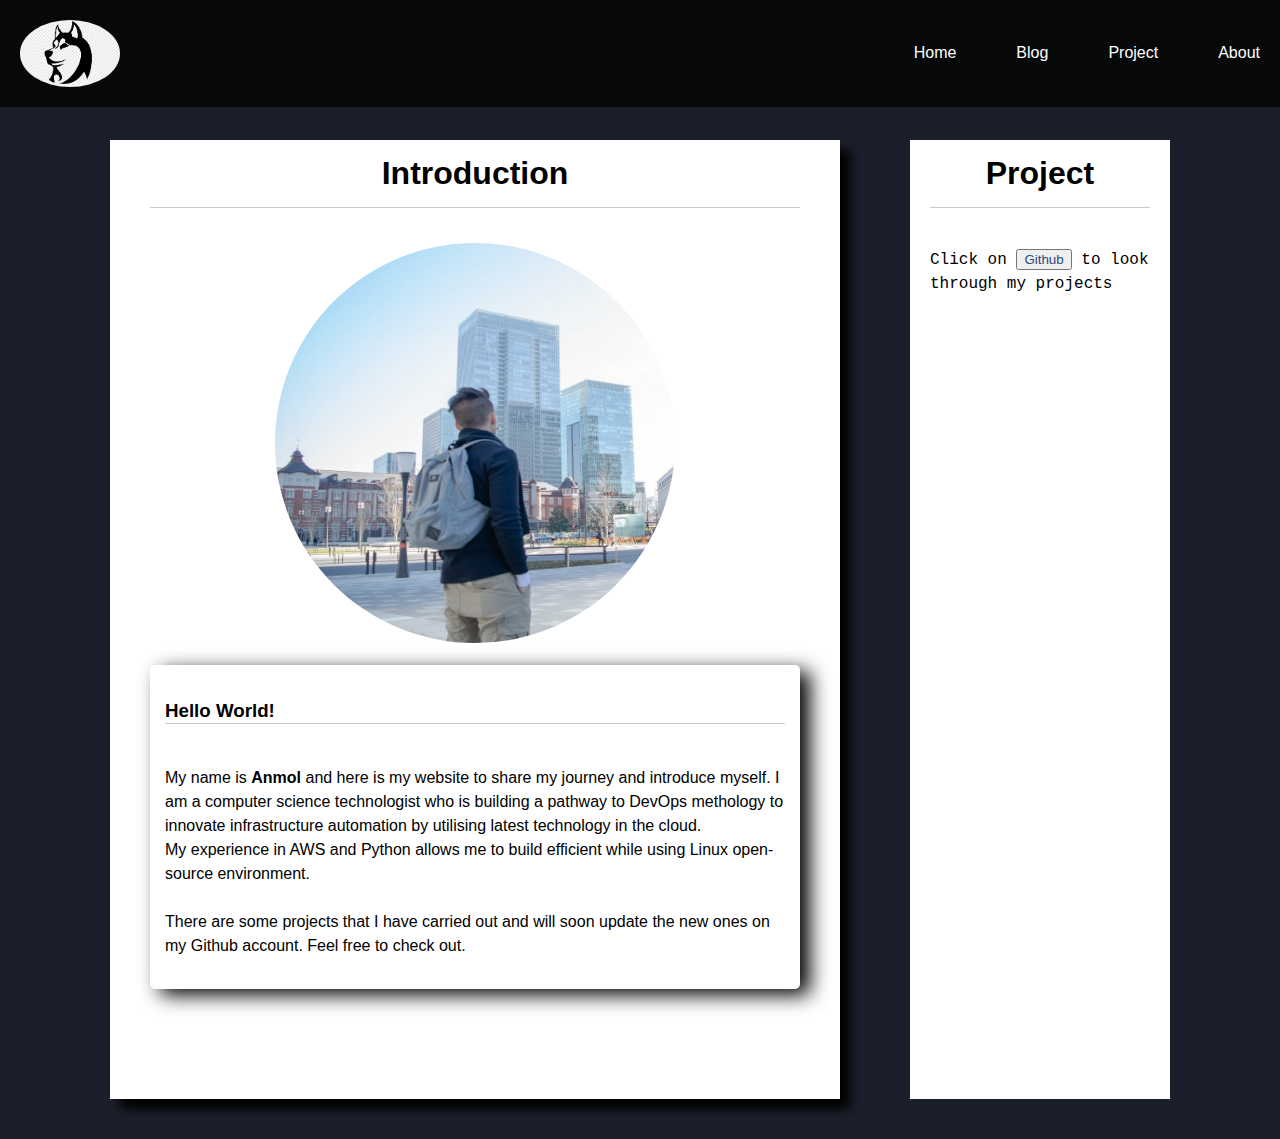
<file: index.html>
<!DOCTYPE html>
<html lang="en">
<head>
    <meta charset="UTF-8", content="with=device-width", initial-scale="1.0">
    <title>Homepage</title>
    <link rel="stylesheet" href="./css/main.css">
    <link rel="stylesheet" href="./css/body.css">
    <link rel="stylesheet" href="./css/header.css">
</head>
<body>
    <header>
        <nav class="box_header">
            <img class="nav_image" src="images/husky.png">
            <ul class="nav_menu">
                <li class="nav_item">
                    <a href="index.html" class="nav_link">Home</a>
                </li>
                <li class="nav_item">
                    <a href="blog.html" class="nav_link">Blog</a>
                </li>
                <li class="nav_item">
                    <a href="project.html" class="nav_link">Project</a>
                </li>
                <li class="nav_item">
                    <a href="about.html" class="nav_link">About</a>
                </li>
            </ul>
            <div class="hamburger">
                <span class="bar"></span>
                <span class="bar"></span>
                <span class="bar"></span>
            </div>
        </nav>
    </header>
    <div class="container_body">
        <div class="box_body">
            <div class="box_body_head">
                <h1>Introduction</h1>
            </div>
            <div class="body_image">
                <img src="./images/me.JPG">
            </div>
            <div class="box_body_content">
                <h3 style="border-bottom: 1px solid rgb(209, 201, 201)">Hello World!</h3>
                <p>    
                    <br>My name is <strong>Anmol</strong> and here is my website to share my journey and introduce myself. I am a computer science technologist who is building a pathway to DevOps methology to innovate infrastructure automation by utilising latest technology in the cloud. 
                    <br>My experience in AWS and Python allows me to build efficient  while using Linux open-source environment. 
                    <br>
                    <br> There are some projects that I have carried out and will soon update the new ones on my Github account. Feel free to check out. 
                </p>
            </div>
        </div>
        <div class="side_body">
            <div class="side_header_body">
                <h1>Project</h1>
            </div>
            <div class="box_body_content_2">
                <br>
                <p>Click on <button class="button_content_2"><a href="https://github.com/sanmols" target="_blank"> Github</a></button> to look through my projects</p>
                <br> 
            </div>
            
        </div>
    </div>
    <script src="/js/main.js"></script>
</body>
</html>
</file>
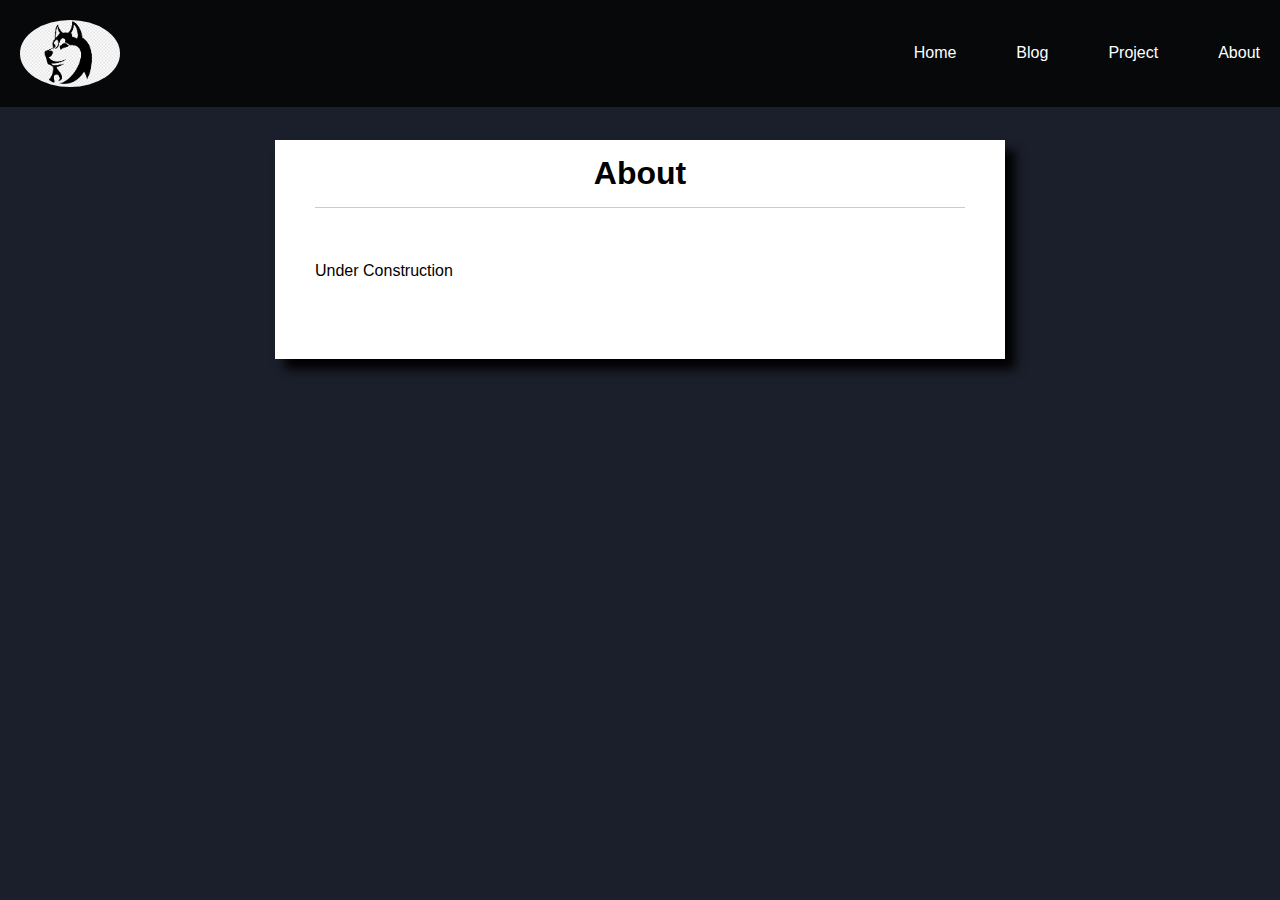
<file: about.html>
<!DOCTYPE html>
<html lang="en">
<head>
    <meta charset="UTF-8", content="with=device-width", initial-scale="1.0">
    <title>About</title>
    <link rel="stylesheet" href="./css/main.css">
    <link rel="stylesheet" href="./css/body.css">
    <link rel="stylesheet" href="./css/header.css">
</head>
<body>
    <header>
        <nav class="box_header">
            <img class="nav_image" src="images/husky.png">
            <ul class="nav_menu">
                <li class="nav_item">
                    <a href="index.html" class="nav_link">Home</a>
                </li>
                <li class="nav_item">
                    <a href="blog.html" class="nav_link">Blog</a>
                </li>
                <li class="nav_item">
                    <a href="project.html" class="nav_link">Project</a>
                </li>
                <li class="nav_item">
                    <a href="about.html" class="nav_link">About</a>
                </li>
            </ul>
            <div class="hamburger">
                <span class="bar"></span>
                <span class="bar"></span>
                <span class="bar"></span>
            </div>
        </nav>
    </header>
    <div class="container_body">
        <div class="box_body">
            <div class="box_body_head">
                <h1>About</h1>
            </div>
            <div class="box_body_content_2">
                <p>Under Construction</p>
            </div>
        </div>
    </div>
    <script src="/js/main.js"></script>
</body>
</html>
</file>
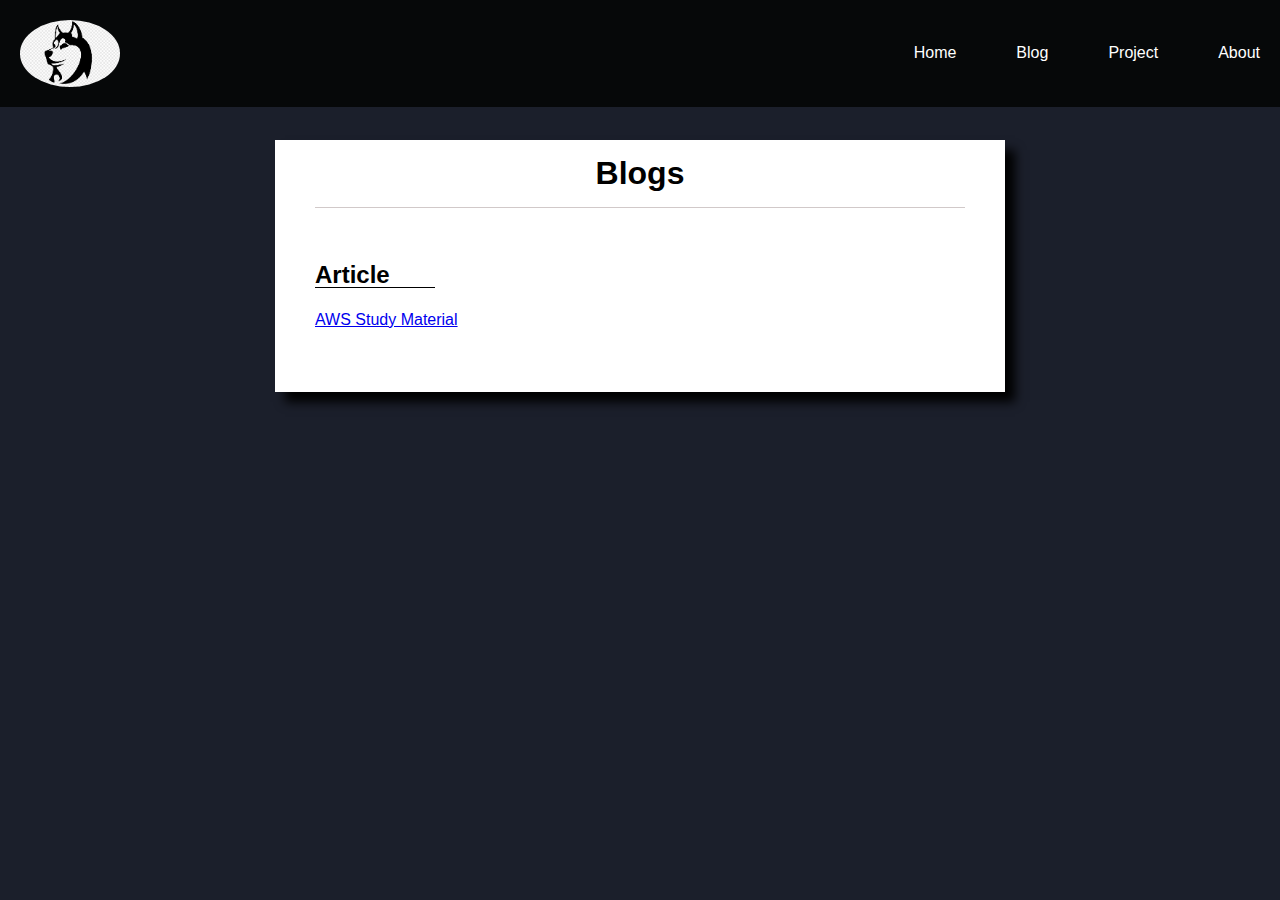
<file: blog.html>
<!DOCTYPE html>
<html lang="en">
<head>
    <meta charset="UTF-8", content="with=device-width", initial-scale="1.0">
    <title>Blog</title>
    <link rel="stylesheet" href="./css/main.css">
    <link rel="stylesheet" href="./css/body.css">
    <link rel="stylesheet" href="./css/header.css">
</head>
<body>
    <header>
        <nav class="box_header">
            <img class="nav_image" src="./images/husky.png">
            <ul class="nav_menu">
                <li class="nav_item">
                    <a href="index.html" class="nav_link">Home</a>
                </li>
                <li class="nav_item">
                    <a href="blog.html" class="nav_link">Blog</a>
                </li>
                <li class="nav_item">
                    <a href="project.html" class="nav_link">Project</a>
                </li>
                <li class="nav_item">
                    <a href="about.html" class="nav_link">About</a>
                </li>
            </ul>
            <div class="hamburger">
                <span class="bar"></span>
                <span class="bar"></span>
                <span class="bar"></span>
            </div>
        </nav>
    </header>
    <div class="container_body">
        <div class="box_body">
            <div class="box_body_head">
                <h1>Blogs</h1>
            </div>
            <div class="box_body_content_2">
                <h2 style="border-bottom: 1px solid; width: 120px">Article</h2>
                </div class="blog_body">
                    <a href="#">AWS Study Material</a>
                </div>
            </div>
        </div>
    </div>
    <script src="/js/main.js"></script>
</body>
</html>
</file>
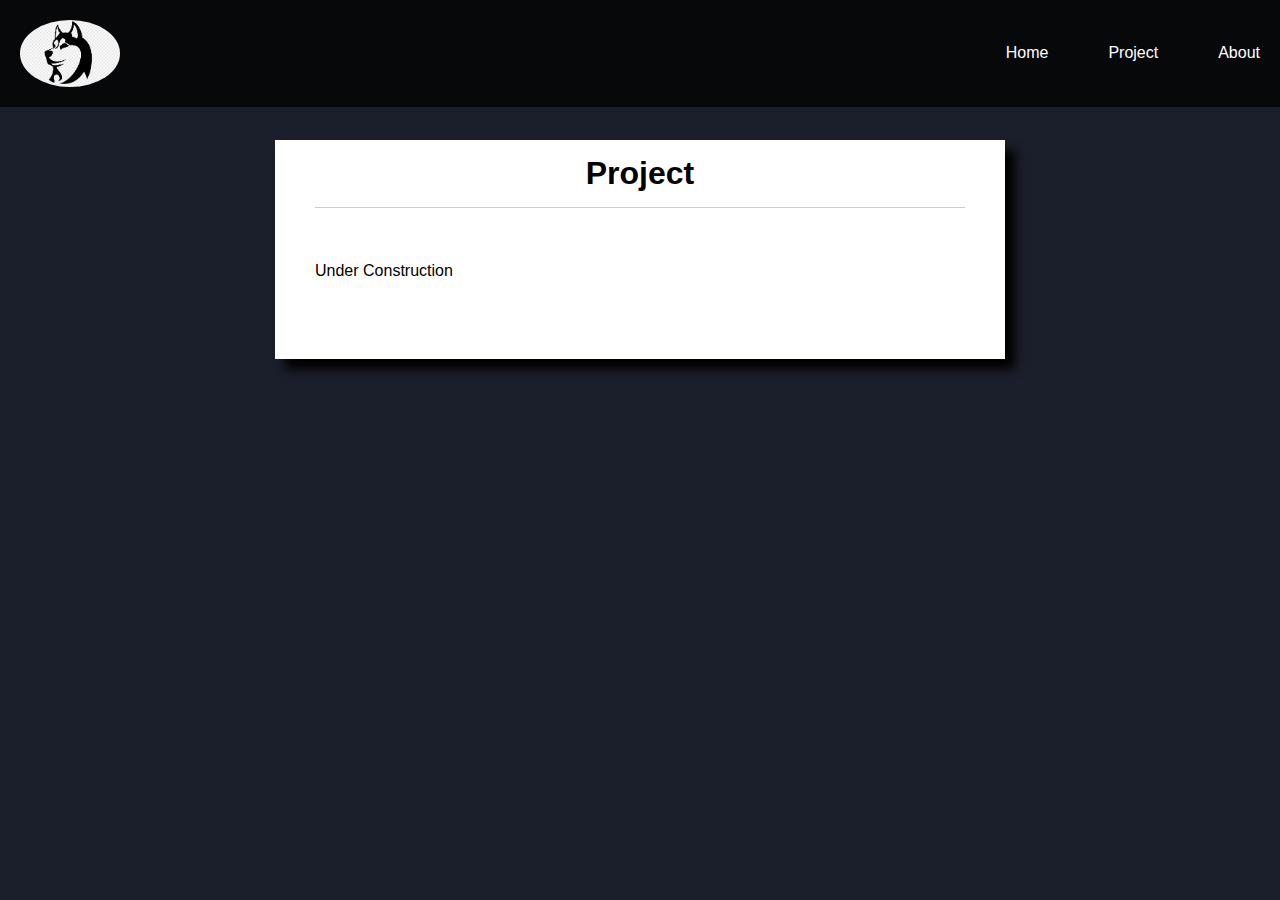
<file: project.html>
<!DOCTYPE html>
<html lang="en">
<head>
    <meta charset="UTF-8", content="with=device-width", initial-scale="1.0">
    <title>Project</title>
    <link rel="stylesheet" href="/css/main.css">
    <link rel="stylesheet" href="/css/body.css">
    <link rel="stylesheet" href="/css/header.css">
</head>
<body>
    <header>
        <nav class="box_header">
            <img class="nav_image" src="/images/husky.png">
            <ul class="nav_menu">
                <li class="nav_item">
                    <a href="index.html" class="nav_link">Home</a>
                </li>
                <li class="nav_item">
                    <a href="project.html" class="nav_link">Project</a>
                </li>
                <li class="nav_item">
                    <a href="about.html" class="nav_link">About</a>
                </li>
            </ul>
            <div class="hamburger">
                <span class="bar"></span>
                <span class="bar"></span>
                <span class="bar"></span>
            </div>
        </nav>
    </header>
    <div class="container_body">
        <div class="box_body">
            <div class="box_body_head">
                <h1>Project</h1>
            </div>
            <div class="box_body_content_2">
                <p>Under Construction</p>
            </div>
        </div>
    </div>
    <script src="/js/main.js"></script>
</body>
</html>
</file>
<file: css/main.css>
body {
    font-family: "Segoe UI", "Arial", "Helvetica";
    line-height: 1.5em;
    margin: 0;
    padding: 0;
    padding-top: 140px; 
    background-color: #1b1f2b;
}
</file>
<file: css/body.css>
/* Container BODY */

.container_body {
    width: 100%;
    color: rgb(0, 0, 0);
    height: 100%;
    display: flex;
    justify-content: center;
    gap: 70px;
    flex-wrap: wrap;
  
}

.box_body {
    background-color: white;
    display: flex;
    flex-direction: column;
    padding-bottom: 60px;
    width: 650px;
    padding-left: 40px; 
    padding-right: 40px;
    box-shadow: 10px 10px 10px black;
    box-shadow: -10px -10px 10px black rgba(0, 0, 0, 70px);
    margin-bottom: 40px;
}

.body_image{
    display: block;
    text-align: center;
    margin-bottom: 15px;
}
.body_image img {           
    
    width: 400px;
    height: 400px;
    border-radius: 200px;
}

.box_body_head{
    text-align: center;
    margin-bottom: 35px;
    font-weight: 500;
    border-bottom: 1px solid rgb(209, 201, 201);
}


.box_body_content {
    text-align: left;
    box-shadow: 10px 6px 20px black;
    padding: 15px;
    margin-bottom: 50px;
    border-radius: 5px;
}



/* SIDE BOX */ 

.side_body h1 {
    font-family: "Segoe UI", "Arial", "Helvetica" ;
}

.side_body {
    background-color: white;
    width: 220px;
    padding: 0px 20px;
    font-family: "Courier New";
    margin-bottom: 40px;

}

.side_header_body {
    text-align: center;
    border-bottom: 1px solid rgb(209, 201, 201);
}

.box_body_content_2 {
    cursor: pointer;
    text-align: left;

}

.button_content_2 a {
    text-decoration: none;
    color: rgb(42, 74, 123);
    transition: color 0.5s ease-in-out;
}
</file>
<file: css/header.css>
header {
    width: 100%;
    /* background-color: rgb(6, 8, 9); */

}

header li {
    list-style: none;
}

header a {
    color: white;
    text-decoration: none;

}

 .box_header {
    background-size: 400px;
    background-color: rgb(6, 8, 9);
    display: flex;
    padding: 20px;
    justify-content: space-between;
    align-items: center;
    flex-direction: row;
    position: fixed;
    top: 0;
    left: 0;
    right: 0;
}

.nav_menu {
     display: flex;
     justify-content: space-between;
     align-items: center;
     gap: 60px;
}

.nav_image{
    width: 100px;
    object-fit: contain;
    object-position: center;
    border-radius: 55%;
}

.nav_link {
    transition: 0.7s ease;
}

.nav_link:hover {
    color: rgb(255, 254, 254);
}

.hamburger {
    display:none;
    cursor: pointer;
}

.bar {
    display: block;
    width: 25px;
    height: 3px;
    margin: 5px auto;
    -webkit-transition: all 0.3 ease-in-out;
    transition: all 0.3s ease-in-out;
    background-color: white;
}

@media(max-width:768px){
    .hamburger {
        display: block;
    }

    .hamburger.active .bar:nth-child(2){
        opacity: 0;
    }
    .hamburger.active .bar:nth-child(1){
        transform: translateY(8px) rotate(45deg);
    }

    .hamburger.active .bar:nth-child(3){
        transform: translateY(-8px) rotate(-45deg);
    }

    .nav_menu{
        position: fixed;
        Right: -100%;
        top: 70px;
        gap: 0;
        flex-direction: column;
        background-color: rgb(6, 8, 9);
        width: 50%;
        text-align: center;
        transition: 0.3s;
    }

    .nav_item {
        margin: 16px 0;
    }

    .nav_menu.active {
        Right: 0;
    }
}
</file>
